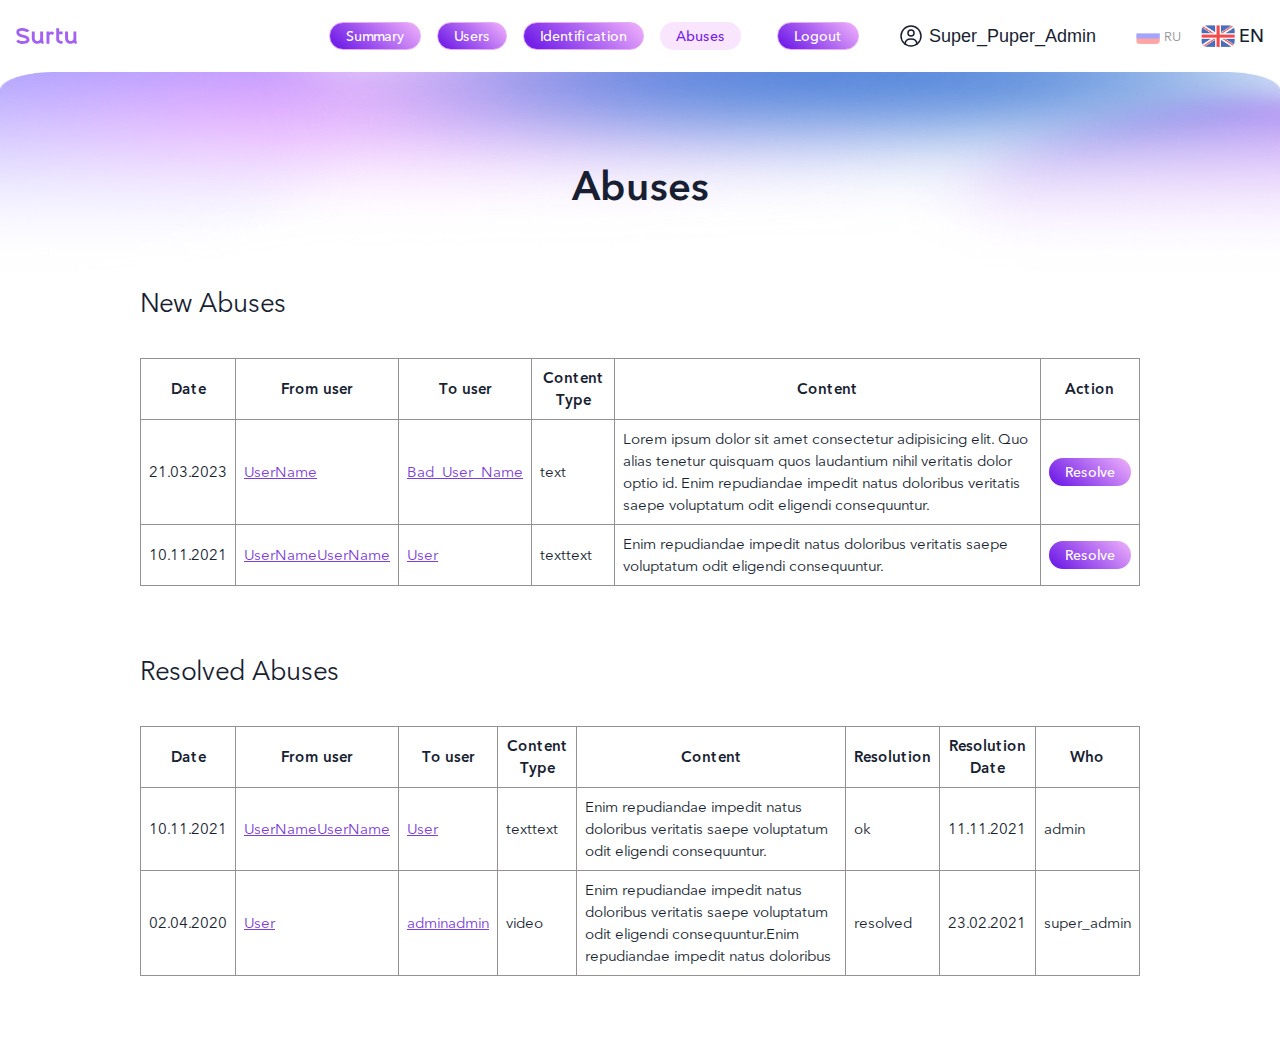
<file: abuse.html>
﻿<!DOCTYPE html>
<html>

<head>
    <meta charset="UTF-8">
    <meta http-equiv="X-UA-Compatible" content="IE=Edge">
    <meta content="width=device-width, initial-scale=1, maximum-scale=1, user-scalable=no" name="viewport">
    <title>Abuses</title>



    <link rel="apple-touch-icon" sizes="180x180" href="./img/apple-touch-icon.png">
    <link rel="icon" type="image/png" sizes="32x32" href="./img/favicon-32x32.png">
    <link rel="icon" type="image/png" sizes="16x16" href="./img/favicon-16x16.png">
    <link rel="manifest" href="./img/site.webmanifest">
    <link rel="mask-icon" href="./img/safari-pinned-tab.svg" color="#9747ff">
    <meta name="msapplication-TileColor" content="#9747ff">
    <meta name="theme-color" content="#9747ff">



    <link rel="stylesheet" type="text/css" href="css/main.css" />
</head>

<body class="body">
    <aside class="aside">
        <a href="#" class="logo" title="logo"></a>
        <div class="nav">
            <div class="lang">
                <a href="">
                    <img src="./img/ru.png" alt="">
                    RU
                </a>
                <a class="act"href="">
                    <img src="./img/en.png" alt="">
                    EN
                </a>
            </div>
            <div class="username">
                <svg>
                    <use xlink:href="./img/sprite.svg#icon-user"></use>
                </svg>
                Super_Puper_Admin
            </div>
            <nav class="aside__nav">
                <a href="summary.html" class="btn">Summary</a>
                <a href="users.html" class="btn">Users</a>
                <a href="identification.html" class="btn">Identification</a>
                <a href="abuse.html" class="btn btn_light act">Abuses</a>
                <a href="" class="btn">Logout</a>
            </nav>
        </div>
        <div class="menu-btn">
            <div id="hamburger" class="">
                <span></span>
                <span></span>
                <span></span>
            </div>
        </div>
    </aside>
    <main class="main">
        <article class="page">
            <div class="container">
                <h1 class="title">Abuses</h1>
                <article class="article-wrap">
                    <h2 class="title title_h2">New Abuses</h2>
                    <div class="table-wrap">
                        <table class="table table_ab">
                            <tr>
                                <th>Date</th>
                                <th>From user</th>
                                <th>To user</th>
                                <th>Content Type</th>
                                <th>Content</th>
                                <th>Action</th>
                            </tr>
                            <tr>
                                <td>21.03.2023</td>
                                <td><a href="">UserName</a></td>
                                <td><a href="">Bad_User_Name</a></td>
                                <td>text</td>
                                <td>Lorem ipsum dolor sit amet consectetur adipisicing elit. Quo alias tenetur quisquam quos
                                    laudantium nihil veritatis dolor optio id. Enim repudiandae impedit natus doloribus
                                    veritatis saepe voluptatum odit eligendi consequuntur.</td>
                                <td>
                                    <div class="df">
                                        <button type="button" class="ids__action btn btn_min confirm">Resolve</button>
                                    </div>
                                </td>
                            </tr>
                            <tr>
                                <td>10.11.2021</td>
                                <td><a href="">UserNameUserName</a></td>
                                <td><a href="">User</a></td>
                                <td>texttext</td>
                                <td>Enim repudiandae impedit natus doloribus
                                    veritatis saepe voluptatum odit eligendi consequuntur.</td>
                                <td>
                                    <div class="df">
                                        <button type="button" class="ids__action btn btn_min confirm">Resolve</button>
                                    </div>
                                </td>
                            </tr>
                        </table>
                    </div>
                </article>
                <article class="article-wrap">
                    <h2 class="title title_h2">Resolved Abuses</h2>
                    <div class="table-wrap">
                        <table class="table table_ab">
                            <tr>
                                <th>Date</th>
                                <th>From user</th>
                                <th>To user</th>
                                <th>Content Type</th>
                                <th>Content</th>
                                <th>Resolution</th>
                                <th>Resolution Date</th>
                                <th>Who</th>
                            </tr>
                            <tr>
                                <td>10.11.2021</td>
                                <td><a href="">UserNameUserName</a></td>
                                <td><a href="">User</a></td>
                                <td>texttext</td>
                                <td>Enim repudiandae impedit natus doloribus
                                    veritatis saepe voluptatum odit eligendi consequuntur.</td>
                                <td>ok</td>
                                <td>11.11.2021</td>
                                <td>admin</td>
                            </tr>
                            <tr>
                                <td>02.04.2020</td>
                                <td><a href="">User</a></td>
                                <td><a href="">adminadmin</a></td>
                                <td>video</td>
                                <td>Enim repudiandae impedit natus doloribus
                                    veritatis saepe voluptatum odit eligendi consequuntur.Enim repudiandae impedit natus doloribus</td>
                                <td>resolved</td>
                                <td>23.02.2021</td>
                                <td>super_admin</td>
                            </tr>
                        </table>
                    </div>
                </article>
            </div>
        </article>


    </main>
    <div class="modal-bg"></div>
    <div class="modal">
        <div class="modal__body">
            <div class="modal__logo"></div>
            <div class="modal__desc">Resolution</div>
            <div class="modal__action">
                <div class="btn">OK</div>
                <div class="btn btn_light">Cancel</div>
            </div>
            <div class="modal__close"></div>
        </div>
    </div>
    <script src="js/jquery-3.6.0.min.js"></script>


    <script src="js/custom.js"></script>
</body>

</html>
</file>
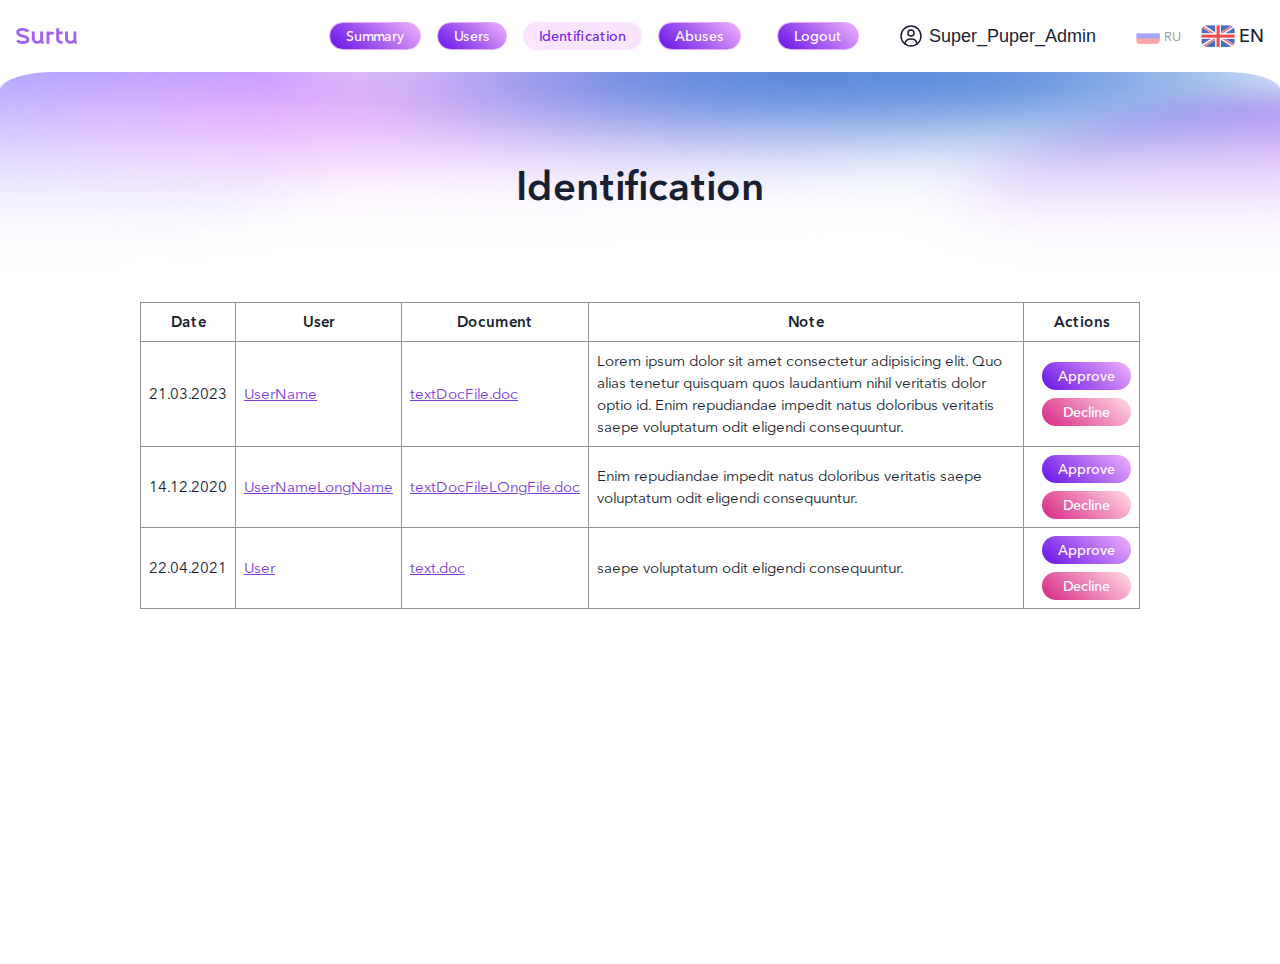
<file: identification.html>
﻿<!DOCTYPE html>
<html>

<head>
    <meta charset="UTF-8">
    <meta http-equiv="X-UA-Compatible" content="IE=Edge">
    <meta content="width=device-width, initial-scale=1, maximum-scale=1, user-scalable=no" name="viewport">
    <title>Identification</title>



    <link rel="apple-touch-icon" sizes="180x180" href="./img/apple-touch-icon.png">
    <link rel="icon" type="image/png" sizes="32x32" href="./img/favicon-32x32.png">
    <link rel="icon" type="image/png" sizes="16x16" href="./img/favicon-16x16.png">
    <link rel="manifest" href="./img/site.webmanifest">
    <link rel="mask-icon" href="./img/safari-pinned-tab.svg" color="#9747ff">
    <meta name="msapplication-TileColor" content="#9747ff">
    <meta name="theme-color" content="#9747ff">



    <link rel="stylesheet" type="text/css" href="css/main.css" />
</head>

<body class="body">
    <aside class="aside">
        <a href="#" class="logo" title="logo"></a>
        <div class="nav">
            <div class="lang">
                <a href="">
                    <img src="./img/ru.png" alt="">
                    RU
                </a>
                <a class="act"href="">
                    <img src="./img/en.png" alt="">
                    EN
                </a>
            </div>
            <div class="username">
                <svg>
                    <use xlink:href="./img/sprite.svg#icon-user"></use>
                </svg>
                Super_Puper_Admin
            </div>
            <nav class="aside__nav">
                <a href="summary.html" class="btn">Summary</a>
                <a href="users.html" class="btn">Users</a>
                <a href="identification.html" class="btn btn_light act">Identification</a>
                <a href="abuse.html" class="btn">Abuses</a>
                <a href="" class="btn">Logout</a>
            </nav>
        </div>
        <div class="menu-btn">
            <div id="hamburger" class="">
                <span></span>
                <span></span>
                <span></span>
            </div>
        </div>
    </aside>
    <main class="main">
        <article class="page">
            <div class="container">
                <h1 class="title">Identification</h1>
                <article class="article-wrap">
                    <div class="table-wrap">
                        <table class="table table_id">
                            <tr>
                                <th>Date</th>
                                <th>User</th>
                                <th>Document</th>
                                <th>Note</th>
                                <th>Actions</th>
                            </tr>
                            <tr>
                                <td>21.03.2023</td>
                                <td><a href="">UserName</a></td>
                                <td><a href="">textDocFile.doc</a></td>
                                <td>Lorem ipsum dolor sit amet consectetur adipisicing elit. Quo alias tenetur quisquam quos
                                    laudantium nihil veritatis dolor optio id. Enim repudiandae impedit natus doloribus
                                    veritatis saepe voluptatum odit eligendi consequuntur.</td>
                                <td>
                                    <div class="dfcc">
                                        <button type="button" class="ids__action btn btn_min ">Approve</button>
                                        <button type="button" class="ids__action btn btn_min btn_neg confirm">Decline</button>
                                    </div>
                                </td>
                            </tr>
                            <tr>
                                <td>14.12.2020</td>
                                <td><a href="">UserNameLongName</a></td>
                                <td><a href="">textDocFileLOngFile.doc</a></td>
                                <td>Enim repudiandae impedit natus doloribus
                                    veritatis saepe voluptatum odit eligendi consequuntur.</td>
                                <td>
                                    <div class="dfcc">
                                        <button type="button" class="ids__action btn btn_min ">Approve</button>
                                        <button type="button" class="ids__action btn btn_min btn_neg confirm">Decline</button>
                                    </div>
                                </td>
                            </tr>
                            <tr>
                                <td>22.04.2021</td>
                                <td><a href="">User</a></td>
                                <td><a href="">text.doc</a></td>
                                <td>saepe voluptatum odit eligendi consequuntur.</td>
                                <td>
                                    <div class="dfcc">
                                        <button type="button" class="ids__action btn btn_min ">Approve</button>
                                        <button type="button" class="ids__action btn btn_min btn_neg confirm">Decline</button>
                                    </div>
                                </td>
                            </tr>
                        </table>
                    </div>
                </article>
            </div>
        </article>


    </main>
    <div class="modal-bg"></div>
    <div class="modal">
        <div class="modal__body">
            <div class="modal__logo"></div>
            <div class="modal__desc">Reason</div>
            <div class="modal__action">
                <div class="btn">Decline</div>
                <div class="btn btn_light">Cancel</div>
            </div>
            <div class="modal__close"></div>
        </div>
    </div>
    <script src="js/jquery-3.6.0.min.js"></script>


    <script src="js/custom.js"></script>
</body>

</html>
</file>
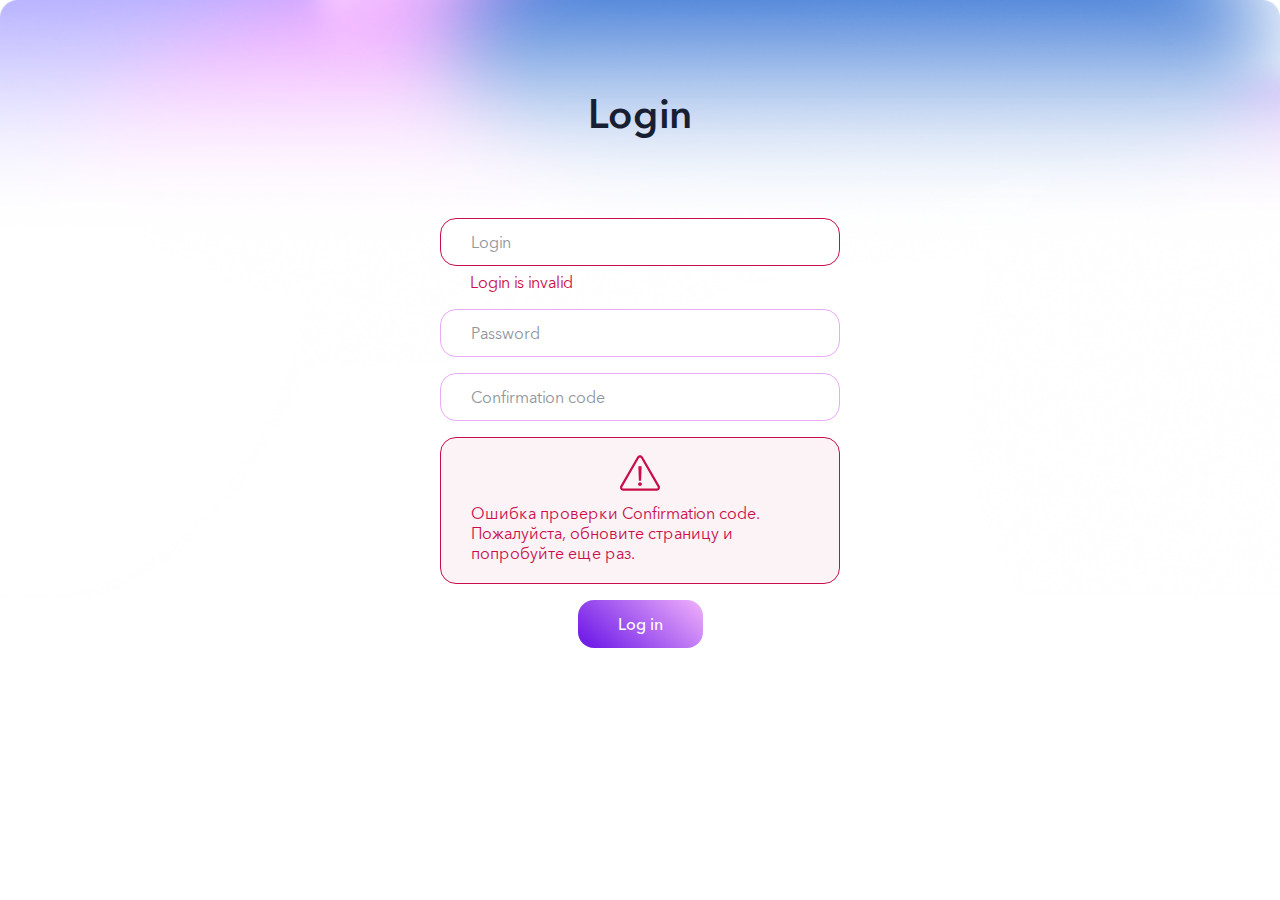
<file: login.html>
﻿<!DOCTYPE html>
<html>

<head>
    <meta charset="UTF-8">
    <meta http-equiv="X-UA-Compatible" content="IE=Edge">
    <meta content="width=device-width, initial-scale=1, maximum-scale=1, user-scalable=no" name="viewport">
    <title>Login</title>



    <link rel="apple-touch-icon" sizes="180x180" href="./img/apple-touch-icon.png">
    <link rel="icon" type="image/png" sizes="32x32" href="./img/favicon-32x32.png">
    <link rel="icon" type="image/png" sizes="16x16" href="./img/favicon-16x16.png">
    <link rel="manifest" href="./img/site.webmanifest">
    <link rel="mask-icon" href="./img/safari-pinned-tab.svg" color="#9747ff">
    <meta name="msapplication-TileColor" content="#9747ff">
    <meta name="theme-color" content="#9747ff">



    <link href="css/main.css" rel="stylesheet" />
</head>

<body class="body body_login">

    <main class="main ">
        <article class="page">
            <div class="container">
                <h1 class="title">Login</h1>
                <div class="form">
                    <form action="">
                        <fieldset class="form__label-group has-error">
                            <input type="text" id="login" class="form__control" placeholder="Login" value="">
                            <div class="form__error-text">Login is invalid</div>
                        </fieldset>
                        <fieldset class="form__label-group">
                            <input type="password" id="pass" class="form__control" placeholder="Password" value="">
                            <div class="form__error-text">Password is invalid</div>
                        </fieldset>
                        <fieldset class="form__label-group">
                            <input type="password" id="conf" class="form__control" placeholder="Confirmation code" value="">
                            <div class="form__error-text">Confirmation code is invalid</div>
                        </fieldset>
                        <div class="form__error-message">
                            <svg>
                                <use xlink:href="./img/sprite.svg#icon-exclamation-triangle"></use>
                            </svg>
                            Ошибка проверки Confirmation code. Пожалуйста, обновите страницу и попробуйте еще раз.
                        </div>
                        <div class="ac">
                            <button type="submit" class="btn">
                                Log in
                            </button>
                        </div>
                    </form>
                </div>
            </div>
        </article>


    </main>

    <script src="js/jquery-3.6.0.min.js"></script>
    <script src="js/custom.js"></script>

</body>

</html>
</file>
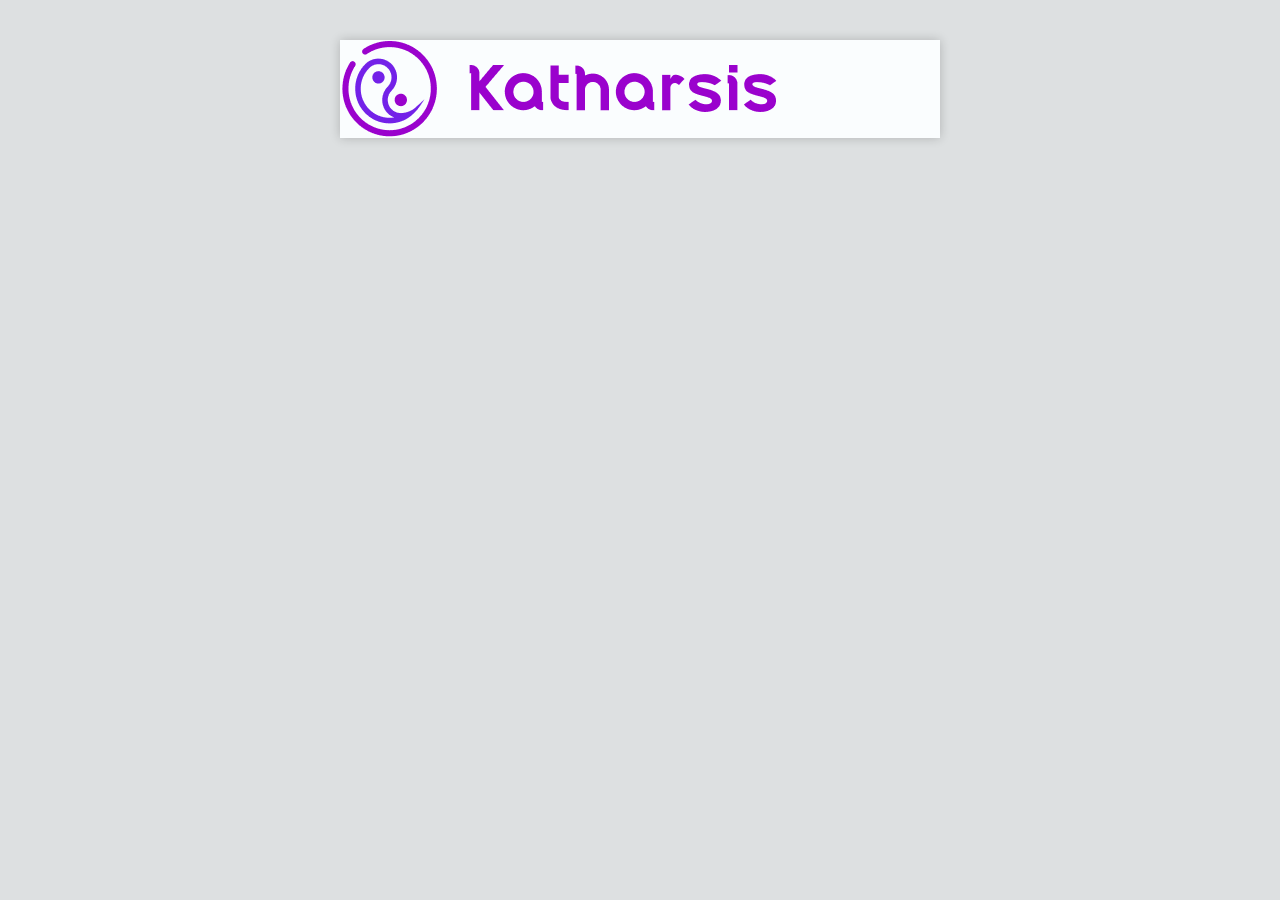
<file: mail.html>
<!DOCTYPE html
	PUBLIC "-//W3C//DTD XHTML 1.0 Transitional//EN" "http://www.w3.org/TR/xhtml1/DTD/xhtml1-transitional.dtd">
<html xmlns="http://www.w3.org/1999/xhtml" xmlns:v="urn:schemas-microsoft-com:vml"
	xmlns:o="urn:schemas-microsoft-com:office:office" lang="ru">

<head>
	<meta http-equiv="Content-Type" content="text/html; charset=utf-8" />
	<meta http-equiv="X-UA-Compatible" content="IE=edge" />
	<meta name="viewport" content="width=device-width, initial-scale=1.0" />
	<meta name="color-scheme" content="light dark" />
  	<meta name="supported-color-schemes" content="light dark" />
	<title>Katharsis</title>
	<style type="text/css">
		table {
			border-spacing: 0;
			mso-cellspacing: 0;
			mso-padding-alt: 0;
		}

		td {
			padding: 0;
		}

		a {
			text-decoration: none;
			color: #e8fbfa;
			font-size: 16px;
		}

		@media screen and (max-width: 399.98px) {
			.mobile-padding {
				padding-right: 10px !important;
				padding-left: 10px !important;
			}
		}

		/* Custom Dark Mode Colors */
		:root {
			color-scheme: light dark;
			supported-color-schemes: light dark;
		}

		@media (prefers-color-scheme: dark) {
			table,
			td {
				background-color: #06080B !important;
			}

			h1,
			h2,
			h3,
			p {
				color: #ffffff !important;
			}
		}
	</style>

</head>

<body style="Margin:0;padding:0;min-width:100%;background-color:#dde0e1;">



	<center style="width: 100%;table-layout:fixed;background-color: #dde0e1;padding-top: 40px;padding-bottom: 40px;">
		<div style="max-width: 600px;background-color: #fafdfe;box-shadow: 0 0 10px rgba(0, 0, 0, .2);">

			<!-- Preheader (remove comment) -->
			<div
				style="font-size: 0px;color: #fafdfe;line-height: 1px;mso-line-height-rule:exactly;display: none;max-width: 0px;max-height: 0px;opacity: 0;overflow: hidden;mso-hide:all;">
				Краткое содержание письма
			</div>
			<!-- End Preheader (remove comment) -->



			<table align="center" border="0" cellspacing="0" cellpadding="0" role="presentation"
				style="color:#1C1E23;font-family: sans-serif, Arial, Helvetica;background-color: #fafdfe;Margin:0;padding:0;width: 100%;max-width: 600px;">
				<tr>
					<td>
						<table>
							<tr>
								<th>
									<img src="https://illiafreeman.github.io/katharsis_admin/img/logo_color.png" alt="">
								</th>
							</tr>
						</table>
					</td>
				</tr>
			</table>


		</div>
	</center>

</body>

</html>
</file>
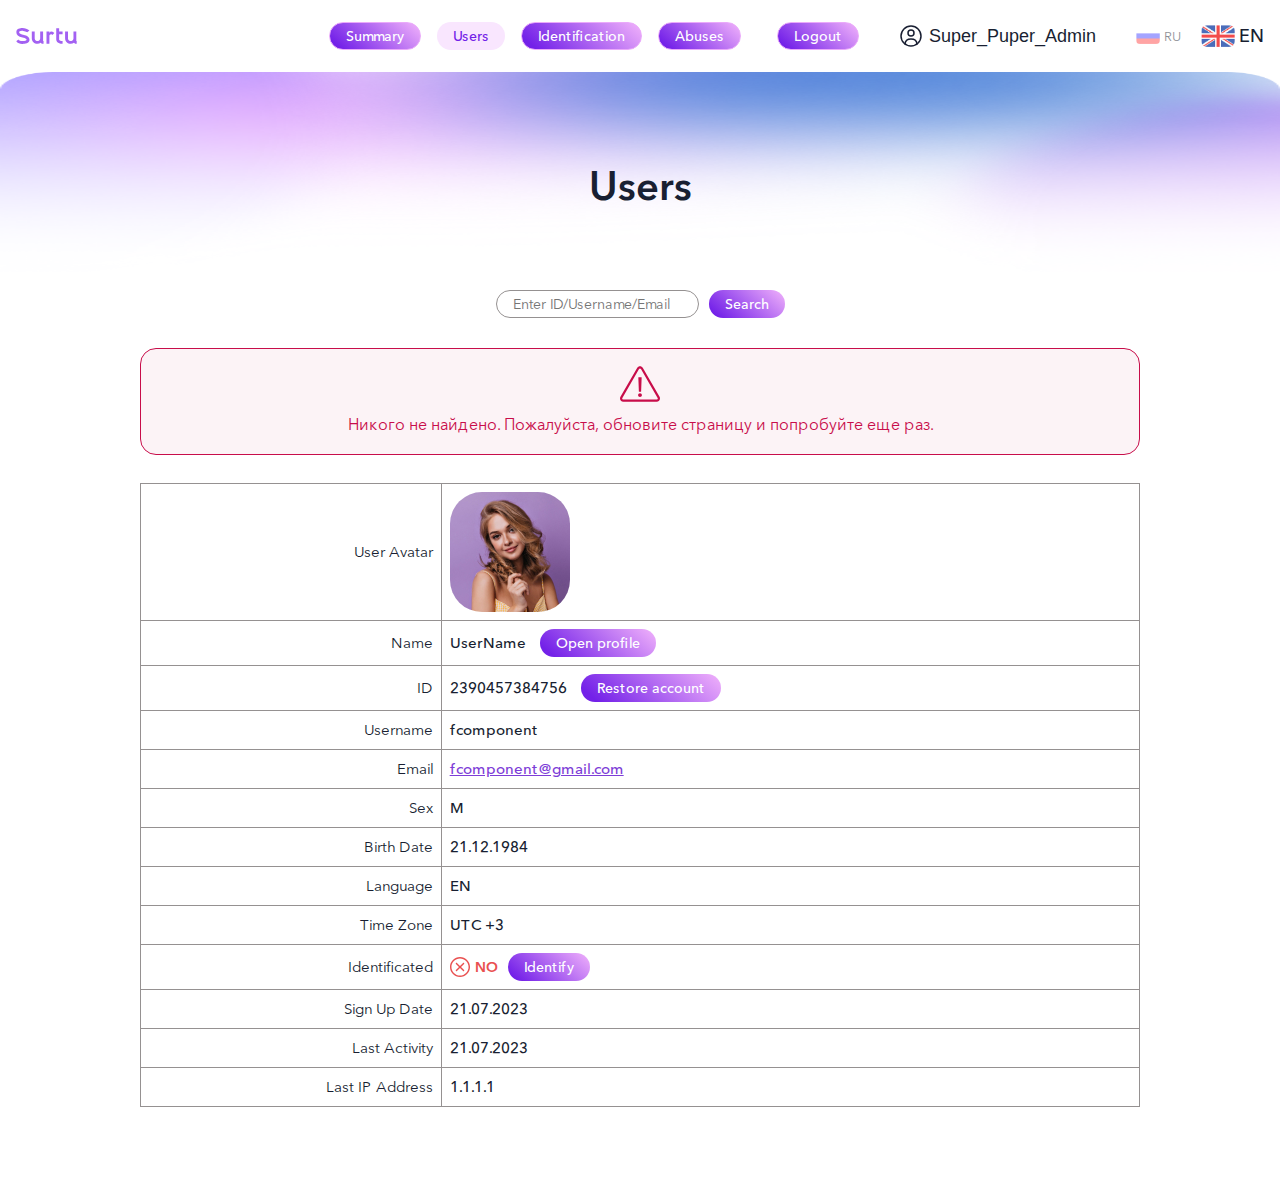
<file: users.html>
﻿<!DOCTYPE html>
<html>

<head>
    <meta charset="UTF-8">
    <meta http-equiv="X-UA-Compatible" content="IE=Edge">
    <meta content="width=device-width, initial-scale=1, maximum-scale=1, user-scalable=no" name="viewport">
    <title>Users</title>



    <link rel="apple-touch-icon" sizes="180x180" href="./img/apple-touch-icon.png">
    <link rel="icon" type="image/png" sizes="32x32" href="./img/favicon-32x32.png">
    <link rel="icon" type="image/png" sizes="16x16" href="./img/favicon-16x16.png">
    <link rel="manifest" href="./img/site.webmanifest">
    <link rel="mask-icon" href="./img/safari-pinned-tab.svg" color="#9747ff">
    <meta name="msapplication-TileColor" content="#9747ff">
    <meta name="theme-color" content="#9747ff">


  
    <link rel="stylesheet" type="text/css" href="css/main.css" />
</head>

<body class="body">
    <aside class="aside">
        <a href="#" class="logo" title="logo"></a>
        <div class="nav">
            <div class="lang">
                <a href="">
                    <img src="./img/ru.png" alt="">
                    RU
                </a>
                <a class="act"href="">
                    <img src="./img/en.png" alt="">
                    EN
                </a>
            </div>
            <div class="username">
                <svg>
                    <use xlink:href="./img/sprite.svg#icon-user"></use>
                </svg>
                Super_Puper_Admin
            </div>
            <nav class="aside__nav">
                <a href="summary.html" class="btn">Summary</a>
                <a href="users.html" class="btn btn_light act">Users</a>
                <a href="identification.html" class="btn">Identification</a>
                <a href="abuse.html" class="btn">Abuses</a>
                <a href="" class="btn">Logout</a>
            </nav>
        </div>
        <div class="menu-btn">
            <div id="hamburger" class="">
                <span></span>
                <span></span>
                <span></span>
            </div>
        </div>
    </aside>
    <main class="main">
        <article class="page">
            <div class="container">
                <h1 class="title">Users</h1>
                
                <article class="article-wrap">
                    <h2 class="title title_h2 title_h2-center">
                        <div class="title_h2-action">
                            <form action="">
                                <div class="search-wrap">
                                    <input type="text" placeholder="Enter ID/Username/Email">
                                    <button class="btn btn_min" type="button">Search</button>
                                </div>
                            </form>
                        </div>
                    </h2>
                    <div class="form__error-message">
                        <svg>
                            <use xlink:href="./img/sprite.svg#icon-exclamation-triangle"></use>
                        </svg>
                        <div>Никого не найдено. Пожалуйста, обновите страницу и попробуйте еще раз.</div>
                    </div>
                    <div class="table-wrap">
                        <table class="table table_user">
                            <tr>
                                <td>User Avatar</td>
                                <td>
                                    <img src="./img/avatar.jpg" alt="" class="user__pic">
                                </td>
                            </tr>
                            <tr>
                                <td>Name</td>
                                <td><div class="wrap">UserName <a href="" class="btn btn_min">Open profile</a></div></td>
                            </tr>
                            <tr>
                                <td>ID</td>
                                <td>
                                    <div class="wrap">
                                        2390457384756
                                        <button type="button" class="btn btn_min invis confirm">Delete account</button>
                                        <button type="button" class="btn btn_min confirm">Restore account</button>
                                    </div>
                                </td>
                            </tr>
                            <tr>
                                <td>Username</td>
                                <td>fcomponent</td>
                            </tr>
                            <tr>
                                <td>Email</td>
                                <td><a href="mailto:fcomponent@gmail.com">fcomponent@gmail.com</a></td>
                            </tr>
                            <tr>
                                <td>Sex</td>
                                <td>M</td>
                            </tr>
                            <tr>
                                <td>Birth Date</td>
                                <td>21.12.1984</td>
                            </tr>
                            <tr>
                                <td>Language</td>
                                <td>EN</td>
                            </tr>
                            <tr>
                                <td>Time Zone</td>
                                <td>UTC +3</td>
                            </tr>
                            <tr>
                                <td>Identificated</td>
                                <td>
                                    <span class="ids ids_pos">
                                        <svg>
                                            <use xlink:href="./img/sprite.svg#icon-check"></use>
                                        </svg>
                                        <span class="ids__status">YES</span>
                                        <button type="button" class="ids__action btn btn_min confirm">Remove Identification</button>
                                    </span>
                                    <span class="ids ids_neg vis">
                                        <svg>
                                            <use xlink:href="./img/sprite.svg#icon-cross"></use>
                                        </svg>
                                        <span class="ids__status">NO</span>
                                        <button type="button" class="ids__action btn btn_min confirm">Identify</button>
                                    </span>
                                </td>
                            </tr>
                            <tr>
                                <td>Sign Up Date</td>
                                <td>21.07.2023</td>
                            </tr>
                            <tr>
                                <td>Last Activity</td>
                                <td>21.07.2023</td>
                            </tr>
                            <tr>
                                <td>Last IP Address</td>
                                <td>1.1.1.1</td>
                            </tr>
                        </table>
                    </div>
                </article>
            </div>
        </article>


    </main>
    <div class="modal-bg"></div>
    <div class="modal">
        <div class="modal__body">
            <div class="modal__logo"></div>
            <div class="modal__desc">Are you sure?</div>
            <div class="modal__action">
                <div class="btn">Yes</div>
                <div class="btn btn_light">Cancel</div>
            </div>
            <div class="modal__close"></div>
        </div>
    </div>
    <script src="js/jquery-3.6.0.min.js"></script>


    <script src="js/custom.js"></script>
</body>

</html>
</file>
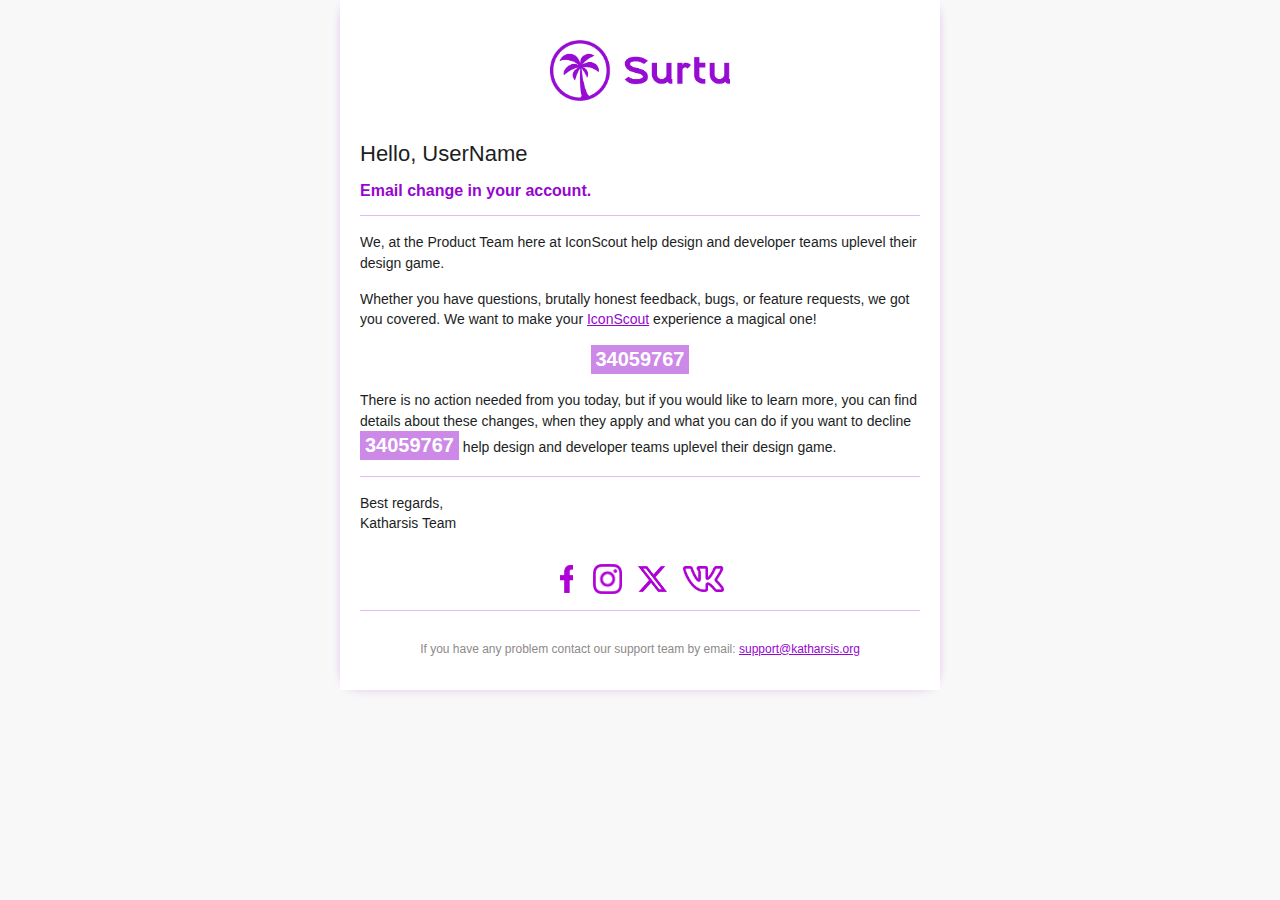
<file: mail/mail.html>
<!DOCTYPE html
	PUBLIC "-//W3C//DTD XHTML 1.0 Transitional//EN" "http://www.w3.org/TR/xhtml1/DTD/xhtml1-transitional.dtd">
<html xmlns="http://www.w3.org/1999/xhtml" xmlns:v="urn:schemas-microsoft-com:vml"
	xmlns:o="urn:schemas-microsoft-com:office:office" lang="ru">

<head>
	<meta http-equiv="Content-Type" content="text/html; charset=utf-8" />
	<meta http-equiv="X-UA-Compatible" content="IE=edge" />
	<meta name="viewport" content="width=device-width, initial-scale=1.0" />
	<meta name="color-scheme" content="light" />
  	<meta name="supported-color-schemes" content="light" />
	<title>Katharsis</title>
	<style type="text/css">
		table {
			border-spacing: 0;
			mso-cellspacing: 0;
			mso-padding-alt: 0;
		}
		td {
			padding: 0;
			background: #ffffff !important;
		}
		a {
			text-decoration: underline;
			color: #9506d0;
		}
		a:hover {
			text-decoration: none;
		}
		.main{
			max-width: 600px;
			background-color: #ffffff;
			box-shadow: 0 0 10px rgba(154, 2, 205, 0.2);
			border-radius: 20px;
		}
	</style>

</head>

<body style="Margin:0;padding:0;min-width:100%;background-color:#f8f8f8;">
	<center style="width: 100%;table-layout:fixed;background-color: #f8f8f8;">
		<div class="main" style="">
			<table align="center" border="0" cellspacing="0" cellpadding="0" role="presentation"
				style="color:#1C1E23;font-family: sans-serif, Arial, Helvetica;Margin:0;padding:0;width: 100%;max-width: 600px;background: #ffffff !important;">
				<tr>
					<td style="padding: 0px 20px 20px 20px;">
						<table border="0" cellspacing="0" cellpadding="0" role="presentation" style="width: 100%;max-width: 100%;">
							<tr>
								<th align="center" style="padding: 40px 0px 40px 0px;">
									<img src="https://illiafreeman.github.io/katharsis_admin/mail/logo.png" alt="Katharsis Logo" border="0" width="180" />
								</th>
							</tr>
							<tr>
								<td style="padding: 0px 0px 12px 0px;">
									<table border="0" cellspacing="0" cellpadding="0" role="presentation" style="width: 100%;max-width: 100%;">
										<tr>
											<td style="padding: 0px 0px 16px 0px;">
												<h1 style="margin: 0;font-weight: 400;font-size: 22px;line-height: 1,45;
												color: #1C1E23;">Hello, UserName</h1>
											</td>
										</tr>
										<tr>
											<td style="border-bottom: 1px solid #e0baf0;padding: 0px 0px 16px 0px;">
												<h2 style="margin: 0;font-weight: 600;font-size: 16px;line-height: 1;
												color: #9506d0;">Email change in your account.</h2>
											</td>
										</tr>
										<tr>
											<td style="padding: 16px 0px 0px 0px;">
												<p style="margin: 0;font-size: 14px;line-height: 1.45;">
													We, at the Product Team here at IconScout help design and developer teams uplevel their design game.
												</p>
											</td>
										</tr>
										<tr>
											<td style="padding: 16px 0px 0px 0px;">
												<p style="margin: 0;font-size: 14px;line-height: 1.45;">
													Whether you have questions, brutally honest feedback, bugs, or feature requests, we got you covered. We want to make your <a style="text-decoration: underline;
													color: #9506d0;" href="" target="_blank">IconScout</a> experience a magical one!
												</p>
											</td>
										</tr>
										<tr>
											<td align="center" style="padding: 16px 0px 0px 0px;">
												<p style="margin: 0;font-size: 14px;line-height: 1.45;">
													<b style="margin: 0;font-weight: 600;font-size: 20px;background-color: #cc89e8;display: inline-block;color:#ffffff;padding: 0px 5px 0px 5px;">34059767</b>
												</p>
											</td>
										</tr>
										<tr>
											<td style="padding: 16px 0px 0px 0px;">
												<p style="margin: 0;font-size: 14px;line-height: 1.45;">
													There is no action needed from you today, but if you would like to learn more, you can find details about these changes, when they apply and what you can do if you want to decline <b style="margin: 0;font-weight: 600;font-size: 20px;background-color: #cc89e8;display: inline-block;color:#ffffff;padding: 0px 5px 0px 5px;">34059767</b> help design and developer teams uplevel their design game.
												</p>
											</td>
										</tr>
										<tr>
											<td style="border-bottom: 1px solid #e0baf0;padding: 0px 0px 16px 0px;"></td>
										</tr>
										<tr>
											<td style="padding: 16px 0px 0px 0px;">
												<p style="margin: 0;font-size: 14px;line-height: 1.45;">
													Best regards,<br />
													Katharsis Team
												</p>
											</td>
										</tr>
										<tr>
											<td align="center" style="padding: 30px 0px 16px 0px;">
												<table>
													<tr>
														<td style="padding: 0px 12px 0px 12px;">
															<a href="" target="_blank">
																<img src="https://illiafreeman.github.io/katharsis_admin/mail/icon_fb.png" alt="Facebook Logo" border="0" height="28" />
															</a>
														</td>
														<td style="padding: 0px 8px 0px 8px;">
															<a href="" target="_blank">
																<img src="https://illiafreeman.github.io/katharsis_admin/mail/icon_in.png" alt="Instagram Logo" border="0" height="30" />
															</a>
														</td>
														<td style="padding: 0px 8px 0px 8px;">
															<a href="" target="_blank">
																<img src="https://illiafreeman.github.io/katharsis_admin/mail/icon_x.png" alt="X Logo" border="0" height="26" />
															</a>
														</td>
														<td style="padding: 0px 8px 0px 8px;">
															<a href="" target="_blank">
																<img src="https://illiafreeman.github.io/katharsis_admin/mail/icon_vk.png" alt="Vkontakte Logo" border="0" height="26" />
															</a>
														</td>
													</tr>
												</table>
											</td>
										</tr>
										<tr>
											<td align="center" style="border-top: 1px solid #e0baf0;padding: 30px 0px 0px 0px;">
												<p style="margin: 0;font-size: 12px;line-height: 1.45; color: #8e8a8a">
													If you have any problem contact our support team by 
													email: <a href="" target="_blank">support@katharsis.org</a>
												</p>
											</td>
										</tr>
									</table>
								</td>
							</tr>
						</table>
					</td>
				</tr>
			</table>
		</div>
	</center>
</body>
</html>
</file>
<file: css/main.css>
@font-face {
  font-family: "bold";
  src: url("../fonts/AvenirNextCyr-Bold.ttf") format("truetype");
  font-weight: normal;
  font-style: normal;
}
@font-face {
  font-family: "demi";
  src: url("../fonts/AvenirNextCyr-Demi.ttf") format("truetype");
  font-weight: normal;
  font-style: normal;
}
@font-face {
  font-family: "medium";
  src: url("../fonts/AvenirNextCyr-Medium.ttf") format("truetype");
  font-weight: normal;
  font-style: normal;
}
@font-face {
  font-family: "regular";
  src: url("../fonts/AvenirNextCyr-Regular.ttf") format("truetype");
  font-weight: normal;
  font-style: normal;
}
.oh {
  overflow: hidden;
}

body.oh {
  padding-right: 17px;
}

.ac {
  text-align: center;
}

.df {
  display: flex;
}

.dfc {
  display: flex;
  justify-content: center;
  align-items: center;
}

.dfcc {
  display: flex;
  flex-direction: column;
  gap: 8px;
}

.m0a {
  margin: 0 auto;
}

* {
  box-sizing: border-box;
}

input,
input:active,
input:focus,
textarea,
textarea:active,
textarea:focus,
button,
button:active,
button:focus,
label,
label:active,
label:focus {
  outline: none !important;
  outline-style: none !important;
  -moz-outline-style: none !important;
  text-decoration: none !important;
  color: #191F32;
}

h1, h2, h3, h4, h5, h6 {
  margin: 0;
  font-weight: 400;
}

input,
select,
textarea {
  font-family: "regular", sans-serif;
}

p {
  margin: 0 0 16px;
}

img {
  line-height: 100%;
  max-width: 100%;
  display: block;
}

a,
a *,
a:hover,
a:focus,
a:visited,
a:active {
  text-decoration: none;
  position: relative;
  transition: all 0.2s ease-in-out;
}

ul {
  list-style-type: none;
  list-style-position: inside;
  display: block;
  margin: 0;
  padding: 0;
}

ol {
  list-style-type: decimal;
  list-style-position: inside;
  display: block;
  margin: 16px 0;
  padding: 0;
}

b, strong {
  font-family: "demi", sans-serif;
}

i {
  font-style: italic;
}

table {
  border: 1px solid #191F32;
  border-collapse: collapse;
  margin: 12px 0 12px;
  width: 100%;
}

table th {
  font-weight: bold;
}

table th, table td {
  border: 1px solid #959191;
  padding: 8px;
}

html {
  -webkit-tap-highlight-color: transparent;
}

body {
  padding: 0;
  margin: 0;
  overflow-x: hidden;
  font-family: "regular", sans-serif;
  color: #191F32;
  font-size: 18px;
  line-height: 22px;
}
body.body_login {
  background: url(../img/page_bg.png) left top/100% no-repeat;
  background-attachment: fixed;
}
body.body_login .main {
  padding: 0;
}
body.body_login .page {
  padding: 0;
  background: none;
  min-height: 100vh;
}
body.body_login .container {
  width: 400px;
  padding-bottom: 50px;
}

.aside {
  position: fixed;
  width: 320px;
  top: 0;
  left: 0;
  bottom: 0;
  background: url(../img/side_bg.png) center bottom no-repeat, linear-gradient(24.96deg, #7321E8 25.46%, #EAAAFA 88.49%);
  border-radius: 0px 16px 16px 0px;
  padding: 40px;
}
.aside__nav {
  display: flex;
  flex-direction: column;
  padding-top: 100px;
  gap: 16px;
}
.aside__nav .btn {
  border: 1px solid #EAAAFA;
}
.aside__nav .btn:hover {
  box-shadow: 0px 16px 32px rgba(54, 16, 106, 0.5);
  border: 1px solid #fff;
}
.aside__nav .btn.act {
  border: 0;
  cursor: default;
  pointer-events: none;
}
.aside__nav .btn.act:hover {
  box-shadow: none;
  border: 0;
}
.aside__nav .btn:last-child {
  margin-top: 60px;
}

.logo {
  display: block;
  width: 218px;
  height: 48px;
  background: url(../img/logo.svg) center center/contain no-repeat;
}

.main {
  padding: 40px 40px 40px 360px;
}

.container {
  width: 1000px;
  margin: 0 auto;
  padding: 90px 0 0;
}

.page {
  background: url(../img/page_bg.png) left top/100% no-repeat;
  min-height: calc(100vh - 80px);
}

.btn {
  background: linear-gradient(41.19deg, #7321E8 9.55%, #EAAAFA 95.15%);
  border-radius: 16px;
  height: 48px;
  font-size: 16px;
  line-height: 20px;
  display: inline-flex;
  align-items: center;
  justify-content: center;
  color: #fff;
  font-family: "medium", sans-serif;
  cursor: pointer;
  transition: all 0.2s ease-in-out;
  border: 0;
  padding: 0 40px;
}
.btn:hover {
  background: linear-gradient(41.19deg, #7321E8 9.55%, #EAAAFA 95.15%);
  box-shadow: 0px 16px 32px rgba(115, 33, 232, 0.25);
}
.btn:active {
  background: linear-gradient(41.19deg, #571BAD 9.55%, #CF95DD 95.15%);
  color: #fff;
}
.btn:focus {
  color: #fff;
}
.btn:disabled {
  background: linear-gradient(41.19deg, rgba(115, 33, 232, 0.5) 9.55%, rgba(234, 170, 250, 0.5) 95.15%);
  box-shadow: none;
  cursor: not-allowed;
}
.btn svg {
  width: 20px;
  height: 20px;
  fill: #fff;
  margin-right: 8px;
}
.btn_light {
  background: #F9E6FE;
  color: #7321E8;
  stroke: #7321E8 !important;
}
.btn_light:hover {
  background: #F9E6FE;
  box-shadow: 0px 16px 32px rgba(183, 115, 237, 0.15);
}
.btn_light:active {
  background: rgba(212, 111, 237, 0.3);
  color: #7321E8;
}
.btn_light:focus {
  color: #7321E8;
}
.btn_light:disabled {
  background: rgba(147, 154, 174, 0.1);
  box-shadow: none;
  cursor: not-allowed;
  color: #939AAE;
}
.btn_light:disabled svg {
  stroke: #939AAE !important;
}
.btn_neg {
  background: linear-gradient(41.19deg, #DB378C 9.55%, #FFD3E1 95.15%);
}
.btn_neg:hover {
  background: linear-gradient(41.19deg, #DB378C 9.55%, #FFD3E1 95.15%);
  box-shadow: 0px 16px 32px rgba(232, 33, 192, 0.25);
}
.btn_light-inactive {
  background: rgba(147, 154, 174, 0.1);
  color: #939AAE;
}
.btn_light-inactive:hover {
  background: #F9E6FE;
  box-shadow: 0px 16px 32px rgba(183, 115, 237, 0.15);
  color: #7321E8;
}
.btn_center {
  display: inline-flex;
  margin: 0 auto;
}
.btn_min {
  height: 28px;
  padding: 0 16px;
  font-size: 14px;
}
.btn_min.act {
  cursor: default;
  pointer-events: none;
}

.modal-bg {
  position: fixed;
  top: 0;
  right: 0;
  bottom: 0;
  left: 0;
  background: rgba(25, 31, 50, 0.8);
  transition: all 1s ease-in-out;
  opacity: 0;
  visibility: hidden;
  overflow-x: hidden;
  overflow-y: auto;
  padding-right: 17px;
  z-index: 1000;
}
.modal-bg.vis {
  opacity: 1;
  visibility: visible;
}

.modal {
  width: 640px;
  background: #fff url(../img/modal_bg.png) center top no-repeat;
  top: 50%;
  left: calc(50% - 17px);
  transform: translate(-50%, -50%);
  border-radius: 16px;
  position: fixed;
  opacity: 0;
  visibility: hidden;
  overflow-x: hidden;
  overflow-y: auto;
  z-index: 1000;
}
.modal.vis {
  opacity: 1;
  visibility: visible;
}
.modal_btn {
  width: calc(50% - 8px);
  height: 48px;
  transition: all 0.2s ease-in-out;
  border-radius: 16px;
}
.modal_btn:hover {
  box-shadow: 0px 3px 9px 0px #e2b6ff;
}
.modal_btn-app {
  background: url(../img/btn_app.png) center center no-repeat;
}
.modal_btn-pla {
  background: url(../img/btn_pla.png) center center no-repeat;
}
.modal__body {
  padding: 56px 72px;
}
.modal__logo {
  display: block;
  background: url(../img/logo_color.png) center center/contain no-repeat;
  width: 218px;
  height: 48px;
  margin: 0 auto 32px;
}
.modal__desc {
  font-family: "medium", sans-serif;
  font-size: 18px;
  line-height: 26px;
  width: 300px;
  margin-bottom: 32px;
  text-align: center;
  margin: 0 auto;
  margin-bottom: 32px;
}
.modal__desc_min {
  display: none;
}
.modal__action {
  display: flex;
  gap: 16px;
  justify-content: center;
}
.modal__close {
  width: 48px;
  height: 48px;
  background: #fff url(../img/close.svg) center center no-repeat;
  border-radius: 16px;
  position: absolute;
  top: 24px;
  right: 24px;
  cursor: pointer;
}

.title {
  text-align: center;
  font-family: "demi", sans-serif;
  font-size: 40px;
  line-height: 48px;
  margin-bottom: 80px;
}
.title_h2 {
  display: flex;
  justify-content: space-between;
  align-items: center;
  text-align: left;
  font-family: "regular", sans-serif;
  font-size: 26px;
  line-height: 26px;
  margin-bottom: 30px;
}
.title_h2-center {
  justify-content: center;
  flex-direction: row !important;
  align-items: center !important;
}
.title_h2-action {
  display: flex;
  gap: 20px;
}
.title_h2-action .select2-title {
  display: block;
  margin-right: 8px;
  font-size: 13px;
}
.title_h2-action .select2-container--default .select2-selection--single {
  border: 1px solid #959191;
  border-radius: 14px;
  font-size: 15px;
  display: flex;
  align-items: center;
}
.title_h2-action .select2-container .select2-selection--single .select2-selection__rendered {
  display: flex;
  align-items: center;
  line-height: 18px;
  padding-left: 15px;
  padding-right: 24px;
  position: relative;
}
.title_h2-action .select2-container--default .select2-selection--single .select2-selection__arrow {
  right: 4px;
}
.title_h2-action .daterange-input, .title_h2-action .select2-container {
  width: auto !important;
  min-width: 200px;
}

.form__label-group {
  border: 0;
  padding: 0;
  margin: 0 0 16px;
}
.form__label-group.has-error .form__error-text {
  display: block;
}
.form__label-group.has-error .form__control {
  border-color: #c80d4a;
}
.form__error-text {
  display: none;
  margin-top: 5px;
  padding: 0 30px;
  color: #c80d4a;
  font-size: 16px;
}
.form__error-message {
  border-radius: 16px;
  font-size: 16px;
  line-height: 20px;
  border: 1px solid #c80d4a;
  padding: 15px 30px 20px;
  color: #c80d4a;
  background: rgba(200, 13, 74, 0.05);
  display: flex;
  flex-direction: column;
  align-items: center;
  gap: 10px;
  margin-bottom: 16px;
}
.form__error-message svg {
  fill: #c80d4a;
  width: 40px;
  height: 40px;
}
.form__error-message div {
  text-align: center;
}
.form__control {
  width: 100%;
  border-radius: 16px;
  height: 48px;
  font-size: 16px;
  line-height: 20px;
  border: 1px solid #EAAAFA;
  padding: 0 30px;
}
.form__control::-moz-placeholder {
  color: #90949D;
  opacity: 1;
}
.form__control::placeholder {
  color: #90949D;
  opacity: 1;
}

.article-wrap:not(:last-child) {
  margin-bottom: 60px;
}

.daterange-input {
  height: 28px;
  padding: 0 16px;
  font-size: 14px;
  border: 1px solid #959191;
  border-radius: 14px;
  cursor: pointer;
  min-width: 200px;
}

.daterangepicker .drp-buttons .btn {
  height: 28px;
  padding: 0 16px;
  font-size: 14px;
  font-weight: 400;
}

.daterangepicker td.active,
.daterangepicker td.active:hover,
.daterangepicker td.active.in-range {
  background-color: #a472ec !important;
}

.daterangepicker td.in-range {
  background-color: #fbe9ff;
}

.daterangepicker td.available:hover, .daterangepicker th.available:hover {
  background-color: #f6ccff;
}

.daterangepicker .drp-selected {
  font-size: 14px;
  padding-right: 16px;
}

.invis {
  display: none;
}

.table {
  font-size: 15px;
}
.table_id tr td:nth-child(4) {
  min-width: 400px;
}
.table_ab tr td:nth-child(5) {
  min-width: 250px;
}
.table tr th {
  font-weight: 400;
  font-family: "demi", sans-serif;
}
.table tr td .btn {
  color: #fff;
  text-decoration: none;
  margin-left: 10px;
}
.table tr td .df {
  gap: 10px;
}
.table tr td .df .btn {
  margin: 0;
}
.table tr td span {
  display: block;
  font-size: 12px;
  line-height: 14px;
}
.table tr td a {
  color: #7d3dd7;
  text-decoration: underline;
}
.table tr td a:hover {
  text-decoration: none;
}
.table tr td .ids {
  display: none;
  color: #e95050;
}
.table tr td .ids__text {
  color: #191F32;
}
.table tr td .ids__status {
  margin-left: 5px;
  font-size: 14px;
  font-family: "demi", sans-serif;
}
.table tr td .ids svg {
  width: 20px;
  height: 20px;
  fill: #e95050;
  transition: all 0.2s ease-in-out;
}
.table tr td .ids_pos {
  color: #329532;
}
.table tr td .ids_pos svg {
  fill: #329532;
}
.table tr td .ids.vis {
  display: flex;
  align-items: center;
}
.table_user tr:first-child td {
  text-align: center;
}
.table_user tr:first-child td img {
  border-radius: 32px;
}
.table_user tr td:first-child {
  text-align: right;
}
.table_user tr td:last-child {
  font-family: "medium", sans-serif;
}

.select2-container {
  width: auto !important;
  min-width: 200px;
}

.select2-results__option--selectable {
  font-size: 16px !important;
}

.select2-container--default .select2-results__option--selected {
  background-color: #f9e6fe;
}

.select2-container--default .select2-results__option--highlighted.select2-results__option--selectable {
  background-color: #c984f5;
  color: white;
}

.select2-results__option {
  padding: 3px 16px;
  display: block;
  white-space: nowrap;
  overflow: hidden;
  text-overflow: ellipsis;
}

.search-wrap {
  display: flex;
  gap: 10px;
}
.search-wrap input {
  height: 28px;
  padding: 0 16px;
  font-size: 14px;
  border: 1px solid #959191;
  border-radius: 14px;
}
.lang {
  padding-top: 60px;
  display: flex;
  justify-content: center;
  gap: 20px;
  margin-bottom: 60px;
  align-items: center;
}
.lang a {
  color: #fff;
  display: flex;
  align-items: center;
  text-decoration: none;
  transition: all 0.2s ease-in-out;
  text-shadow: 1px 1px 2px #692299;
}
.lang a img {
  border-radius: 6px;
  margin-right: 4px;
  box-shadow: 0 0 6px 2px #692299;
  opacity: 0.7;
}
.lang a:not(.act) {
  font-size: 13px;
  opacity: 0.5;
  text-shadow: none;
}
.lang a:not(.act) img {
  width: 24px;
  border-radius: 4px;
  box-shadow: none;
}
.lang a:not(.act):hover {
  transform: scale(1.1);
}
.lang a:hover {
  opacity: 1;
}
.lang a.act {
  text-decoration: none;
  cursor: default;
  font-family: "demi", sans-serif;
  font-size: 25px;
}

.username {
  display: flex;
  justify-content: center;
  color: #fff;
  font-family: "mrdium", sans-serif;
  font-size: 18px;
  position: relative;
  align-items: center;
}
.username svg {
  fill: none;
  stroke: #fff;
  width: 24px;
  height: 24px;
  margin-right: 6px;
}

.menu-btn {
  display: none;
}

.table-wrap {
  overflow-x: auto;
}

.nav {
  height: 100%;
}

.chart {
  position: relative;
  width: 100%;
  height: 400px;
}

@media only screen and (max-width: 1500px) {
  .container {
    width: 800px;
  }
}
@media only screen and (max-width: 1300px) {
  .post-wrap .post-next {
    right: -60px;
  }
  .post-wrap .post-prev {
    left: -60px;
  }
  .container {
    width: 1000px;
  }
  .aside {
    position: fixed;
    width: 100%;
    top: 0;
    left: 0;
    background: #fff;
    border-radius: 0px;
    padding: 16px;
    height: 72px;
    display: flex;
    align-items: center;
    justify-content: space-between;
    z-index: 100;
  }
  .logo {
    display: block;
    width: 102px;
    height: 16px;
    background: url(../img/logo_min.svg) left center/contain no-repeat;
  }
  .page {
    border-radius: 16px 16px 0px 0px;
    background: url(../img/page_bg_min.png) left top/100% 200px no-repeat;
  }
  .main {
    padding: 72px 0;
  }
  .nav {
    display: flex;
    gap: 40px;
    align-items: center;
  }
  .aside__nav {
    flex-direction: row;
    padding-top: 0;
    gap: 16px;
    align-items: center;
    order: 1;
  }
  .aside__nav .btn {
    height: 28px;
    padding: 0 16px;
    font-size: 14px;
  }
  .aside__nav .btn:last-child {
    margin: 0 0 0 20px;
  }
  .lang {
    margin: 0;
    padding: 0;
    order: 3;
  }
  .lang a {
    color: #191F32;
  }
  .username {
    color: #191F32;
    align-items: center;
    order: 2;
  }
  .username svg {
    stroke: #191F32;
  }
  .lang a img {
    box-shadow: none;
  }
  .lang a {
    text-shadow: none;
  }
  .lang a.act {
    font-size: 18px;
    font-family: "medium", sans-serif;
  }
  .lang a.act img {
    width: 34px;
  }
}
@media only screen and (max-width: 1100px) {
  .login, .app-group, hr {
    display: none;
  }
  .main {
    padding: 72px 0;
  }
  .btn.btn_head {
    display: flex;
    height: 40px;
    padding: 0 24px;
    font-family: "medium", sans-serif;
    font-size: 18px;
    line-height: 22px;
  }
  .post {
    margin-bottom: 40px;
  }
  .post__pic, .slick-list, .post__video, .post__audio {
    border-radius: 0;
  }
  .post__action {
    margin: 26px 0 18px;
    padding: 0 15px;
  }
  .post__text {
    padding: 0 15px;
    overflow: hidden;
    display: -webkit-box;
    -webkit-box-orient: vertical;
    -webkit-line-clamp: 3;
    position: relative;
  }
  .post__text.full {
    -webkit-line-clamp: initial;
  }
  .post__all {
    padding: 0 15px;
  }
  .post__more {
    display: block;
    position: absolute;
    right: 15px;
    bottom: 1px;
    font-size: 16px;
    line-height: 20px;
    text-decoration-line: underline;
    color: #939AAE;
    font-family: "medium", sans-serif;
    cursor: pointer;
    padding-left: 15px;
    background: #fff;
    transition: all 0.2s ease-in-out;
  }
  .post__more::before {
    display: block;
    content: "";
    width: 40px;
    height: 20px;
    left: -40px;
    top: 0;
    position: absolute; /* FF3.6-15 */ /* Chrome10-25,Safari5.1-6 */
    background: linear-gradient(to right, rgba(30, 87, 153, 0) 0%, rgb(255, 255, 255) 100%); /* W3C, IE10+, FF16+, Chrome26+, Opera12+, Safari7+ */
    filter: progid:DXImageTransform.Microsoft.gradient( startColorstr="#001e5799", endColorstr="#ffffff",GradientType=1 ); /* IE6-9 */
  }
  .post__more:hover {
    text-decoration-line: none;
    color: #191F32;
  }
  body.oh {
    padding-right: 0;
  }
  .modal {
    z-index: 1000;
    left: 50%;
    width: 340px;
  }
  .modal-bg.vis {
    z-index: 1000;
  }
  .modal__body {
    padding: 50px;
  }
  .modal__close {
    top: 16px;
    right: 16px;
  }
  .modal__logo {
    background: url(../img/logo_color.png) center center/contain no-repeat;
    width: 154px;
    height: 40px;
    margin: 0 auto 24px;
  }
  .modal__desc {
    width: auto;
  }
  .modal__desc_min {
    display: block;
    width: auto;
    margin-bottom: 24px;
  }
  .modal__action {
    flex-direction: column;
    gap: 16px;
  }
  .modal_btn {
    width: 240px;
  }
  .post-wrap .post-next {
    right: -100px;
  }
  .post-wrap .post-prev {
    left: -100px;
  }
  #hamburger {
    width: 24px;
    height: 18px;
    position: relative;
    transform: rotate(0deg);
    transition: 0.5s ease-in-out;
    cursor: pointer;
  }
  #hamburger span:first-child {
    top: 0;
    transform-origin: left center;
  }
  #hamburger span:nth-child(2) {
    top: 8px;
    transform-origin: left center;
  }
  #hamburger span:nth-child(3) {
    top: 16px;
    transform-origin: left center;
  }
  #hamburger span {
    display: block;
    position: absolute;
    height: 2px;
    width: 100%;
    background: #000;
    border-radius: 1px;
    opacity: 1;
    left: 0;
    transform: rotate(0deg);
    transition: 0.25s ease-in-out;
  }
  #hamburger.open span:first-child {
    transform: rotate(45deg);
    top: 0;
    left: 4px;
  }
  #hamburger.open span:nth-child(2) {
    width: 0;
    opacity: 0;
  }
  #hamburger.open span:nth-child(3) {
    transform: rotate(-45deg);
    top: 17px;
    left: 4px;
  }
  .menu-btn {
    z-index: 200;
    width: 60px;
    height: 60px;
    display: flex;
    justify-content: center;
    align-items: center;
    right: 7px;
    top: 7px;
    position: absolute;
  }
  .nav {
    position: fixed;
    opacity: 0;
    visibility: hidden;
    top: 100px;
    left: 0;
    right: 0;
    bottom: 0;
    padding: 36px 26px;
    border-radius: 16px 16px 0px 0px;
    gap: 40px;
  }
  .nav.vis {
    top: 72px;
    display: flex;
    flex-direction: column;
    position: fixed;
    z-index: 10000;
    opacity: 1;
    visibility: visible;
    align-items: flex-end;
    overflow-y: scroll;
    background: #fff url(../img/page_bg.png) left top/100% 600px no-repeat;
    transition: all 0.2s ease-in-out;
  }
  .lang {
    order: 1;
    transition: all 0.5s ease-in-out;
  }
  .username {
    order: 2;
  }
  .aside__nav {
    flex-direction: column;
    order: 3;
    align-items: stretch;
  }
  .aside__nav .btn:last-child {
    margin: 30px 0 0;
  }
  .container {
    width: 100%;
    padding: 60px 20px 0;
  }
  .title {
    text-align: center;
    font-family: "demi", sans-serif;
    font-size: 40px;
    line-height: 48px;
    margin-bottom: 50px;
  }
  .title_h2 {
    font-size: 26px;
    line-height: 26px;
    margin-bottom: 30px;
    font-family: "regular", sans-serif;
  }
}
@media only screen and (max-width: 900px) {
  .post-wrap {
    padding: 0 80px;
  }
  .post-wrap .post-next {
    right: 0px;
  }
  .post-wrap .post-prev {
    left: 0px;
  }
  .post__head_single {
    margin: 0 10px 16px;
    padding: 5px !important;
  }
}
@media only screen and (max-width: 768px) {
  .wrap {
    display: flex;
    flex-direction: column;
    align-items: flex-start;
    gap: 8px;
  }
  .wrap .btn {
    margin: 0 !important;
  }
  .chart {
    position: relative;
    width: 100%;
    height: 200px;
  }
  body.body_login {
    background: url(../img/page_bg_min.png) left top/100% 200px no-repeat;
  }
}
@media only screen and (max-width: 740px) {
  .title_h2-action .daterange-input {
    width: auto !important;
    min-width: 200px;
  }
  .title_h2-action .select2-container {
    max-width: 150px;
    min-width: 150px;
  }
  .title_action {
    display: flex;
    gap: 12px;
    margin-bottom: 20px;
    align-items: center;
  }
  .select2-title {
    text-align: left;
  }
  .title_h2-action .select2-container .select2-selection--single .select2-selection__rendered {
    overflow: hidden;
    text-overflow: ellipsis;
    white-space: nowrap;
    max-width: 100%;
    padding-right: 0;
    width: 100%;
    display: block;
    text-align: left;
  }
  .title_h2-action .select2-container--default .select2-selection--single {
    padding-right: 32px;
  }
}
@media only screen and (max-width: 640px) {
  .title_h2-action {
    flex-direction: column;
    align-items: flex-start;
  }
  .title_h2-action .select2-container, .title_h2-action .daterange-input {
    width: auto !important;
    min-width: 260px;
  }
  .title_action {
    flex-direction: column;
    align-items: flex-start;
    gap: 12px;
    margin-bottom: 20px;
  }
  .title_h2-action .df {
    flex-direction: column;
  }
  .select2-title {
    text-align: left;
  }
  .container {
    width: 100%;
    padding: 32px 0 0;
  }
  .user__main {
    padding: 0 28px;
  }
  .user__about, .user__action {
    padding: 0 15px;
  }
  .user__nick {
    font-size: 16px;
    line-height: 20px;
  }
  .user__ava {
    min-width: 120px;
  }
  .user__follow-count {
    font-size: 16px;
    line-height: 20px;
    margin-bottom: 2px;
  }
  .user__follow-label {
    font-size: 16px;
    line-height: 20px;
  }
  .user__about {
    font-size: 16px;
    line-height: 22px;
  }
  .user__action {
    margin: 24px 0 32px;
  }
  .btn {
    height: 40px;
    padding: 0 12px;
  }
  .tab {
    padding: 0 15px;
    margin-bottom: 24px;
  }
  .btn_center {
    width: calc(100% - 30px);
  }
  .post__head {
    padding: 0 15px;
  }
  .container {
    padding: 40px 20px 90px;
  }
  .btn_min {
    height: 28px;
    padding: 0 16px;
    font-size: 14px;
  }
  body.body_login .container {
    width: 100%;
    padding: 40px 20px;
  }
  body.body_login .btn {
    padding: 0 40px;
    margin-top: 30px;
  }
}
@media only screen and (max-width: 480px) {
  .title_h2 {
    flex-direction: column;
    align-items: flex-start;
    gap: 12px;
  }
  .title_h2-action .df {
    flex-direction: column;
  }
}/*# sourceMappingURL=main.css.map */
</file>
